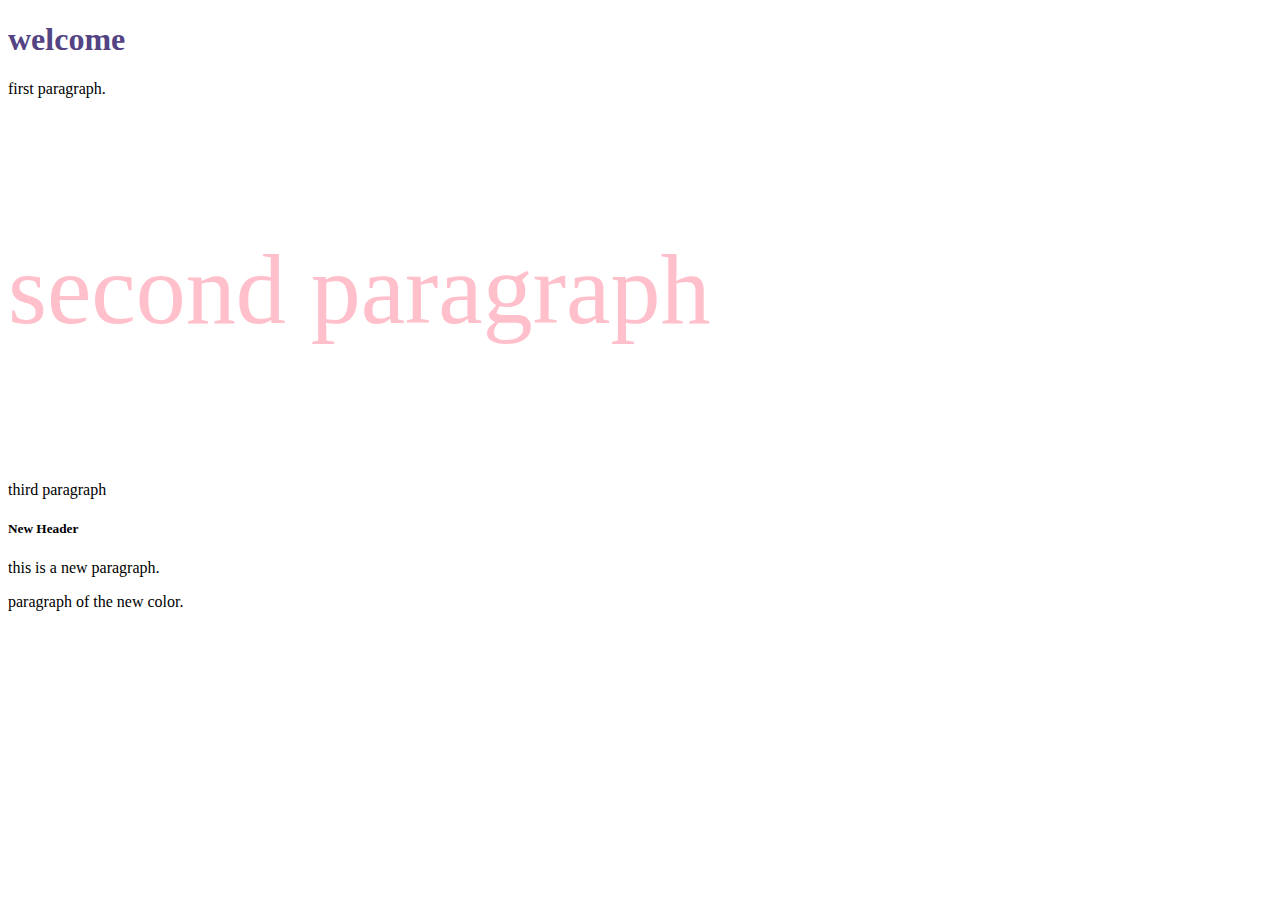
<file: Example1.html>
<!DOCTYPE html>
<html lang="en">
<head>
    <meta charset="UTF-8">
    <meta http-equiv="X-UA-Compatible" content="IE=edge">
    <meta name="viewport" content="width=device-width, initial-scale=1.0">
    <link rel ="stylesheet" type="text/css" href="style.css">
    <!--<style>
        p {
            color: #357318;
        }
    </style> -->
    <title> 
Example1
    </title>
</head>
<body>
    <h1 class="Sky-color Underlined-h" id="h1">welcome</h1>
    <p>first paragraph.</p> &nbsp; &nbsp;
<p style="color:pink; font-size: 100px;">second paragraph </p> &nbsp; &nbsp;
<p> third paragraph </p> 
<h5 id="h5">
    New Header
</h5>
<!--


<style>
        p {
            color: #357318;
        }
    </style>
    -->
    
    <p id="p3">
        this is a new paragraph.
    </p>
    <p class="Sky-color"> paragraph of the new color.</p>
</body>
</html>
</file>
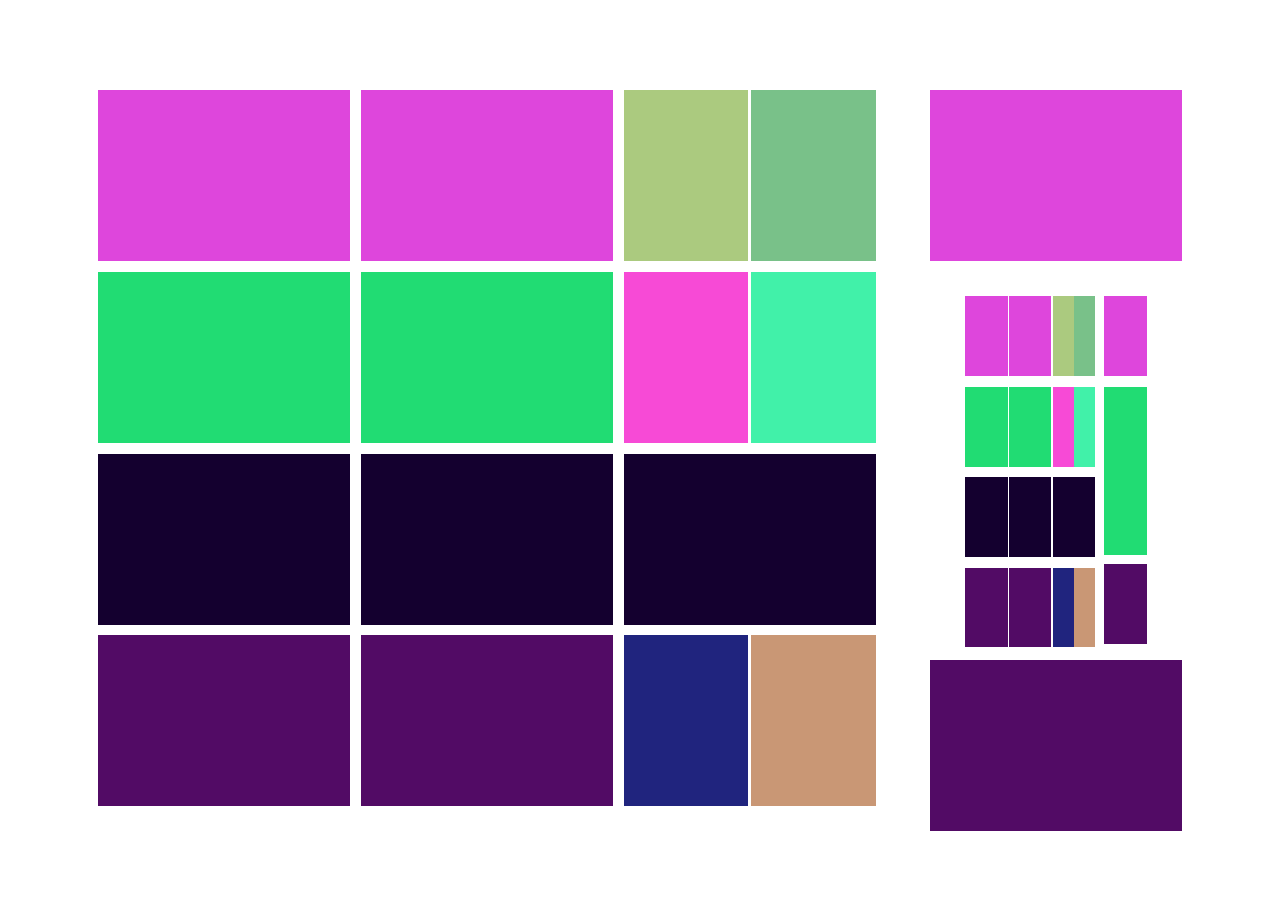
<file: window.html>
<!DOCTYPE html>
<html lang="en">
<head>
    <meta charset="UTF-8">
    <meta http-equiv="X-UA-Compatible" content="IE=edge">
    <meta name="viewport" content="width=device-width, initial-scale=1.0">
    <meta name="description" content="window">
    <meta name="keyword" content="window">
    <title>Window</title>
    <link rel="stylesheet" href="window.css">
</head>
<body>
    <div class="wrapper">
        <div class="layout-col fl">
            <div class="box bg1"></div>
            <div class="box bg2"></div>
            <div class="box bg3"></div>
            <div class="box bg4"></div>
        </div>
        <div class="layout-col new">
            <div class="box bg1"></div>
            <div class="box bg2"></div>
            <div class="box bg3"></div>
            <div class="box bg4"></div>
        </div>
        <div class="layout-col new">
            <div class="box ">
                <div class="sub-box bg5 fl"></div>
                <div class="sub-box bg6 fr"></div>
            </div>
            <div class="box">
                <div class="sub-box bg7 fl"></div>
                <div class="sub-box bg8 fr"></div>
            </div>
            <div class="box bg3"></div>
            <div class="box">
                <div class="sub-box bg9 fl"></div>
                <div class="sub-box bg10 fr"></div>
            </div>
        </div>
        <div class="layout-col fr">
            <div class="box bg1"></div>
            <div class="big-box ">
                <div class="wrapper1">
                    <div class="layout-col1 fl">
                        <div class="box1 bg1"></div>
                        <div class="box1 bg2"></div>
                        <div class="box1 bg3"></div>
                        <div class="box1 bg4"></div>
                    </div>
                    <div class="layout-col1 new ">
                        
                        <div class="box1 bg1"></div>
                        <div class="box1 bg2"></div>
                        <div class="box1 bg3"></div>
                        <div class="box1 bg4"></div>
                    </div>
                    <div class="layout-col1 new ">
                        
                        <div class="box1">
                            <div class="sub-box1 bg5 fl"></div>
                            <div class="sub-box1 bg6 fr"></div>
                        </div>
                        <div class="box1  ">
                            <div class="sub-box1 bg7 fl"></div>
                            <div class="sub-box1 bg8 fr"></div>
                        </div>
                        <div class="box1 bg3"></div>
                        <div class="box1 ">
                            <div class="sub-box1 bg9 fl"></div>
                            <div class="sub-box1 bg10 fr"></div>
                        </div>
                    </div>
                    <div class="layout-col1 fr ">
                        
                        <div class="box1 bg1"></div>
                        <div class="big-box1 bg2"></div>
                        <!--
                            <div class="box1 bg3"></div>
                            -->
                        <div class="box1 bg4"></div>
                    </div>
                </div>
                
                
            </div>
            <!--
            <div class="box bg3"></div>
            -->
            <div class="box bg4"></div>
        </div>
    </div>

    
</body>
</html>
</file>
<file: style.css>
h1 {
  color: #544484;
}s
</file>
<file: window.css>
.wrapper {
    height: 80vh;
    margin: 10vh;
}
.layout-col {
    height: 80vh;
    width: 23.25%;
}
.fl {
    float: left;
}
.fr {
    float: right;
}
.new {
    float:left; 
    margin-left: 1%;
}
.box {
height: 19vh;
margin-bottom: 1.2vh;
}
.bg1 {
    background-color: #DE46DC;
}
.bg2 {
    background-color: #21DC73;
}
.bg3 {
    background-color: #14002F;
}
.bg4 {
    background-color: #520B65;
}
.big-box {
    height: 39.4vh;
    margin-bottom: 1vh;
}
.sub-box {
    height: 19vh;
    width: 49.5%;
}
.bg5 {
    background-color: #ABCA7F;
}
.bg6 {
    background-color: #79C189;
}
.bg7 {
    background-color: #F74AD6;
}
.bg8 {
    background-color: #41F1A9;
}
.bg9 {
    background-color: #20247E;
}
.bg10 {
    background-color: #C99775;
}
.wrapper1 {
    height: 31.52vh; 
    margin: 3.94vh;
}
.layout-col1 {
    height: 39.4vh;
    width: 23.25%;
}
.box1 {
    height: 8.85vh;
    margin-bottom: 1.2vh;
}
.sub-box1 {
    height: 8.85vh;
    width: 49.5%;
}
.big-box1 {
    height: 18.7vh;
    margin-bottom: 1vh; 
}
</file>
